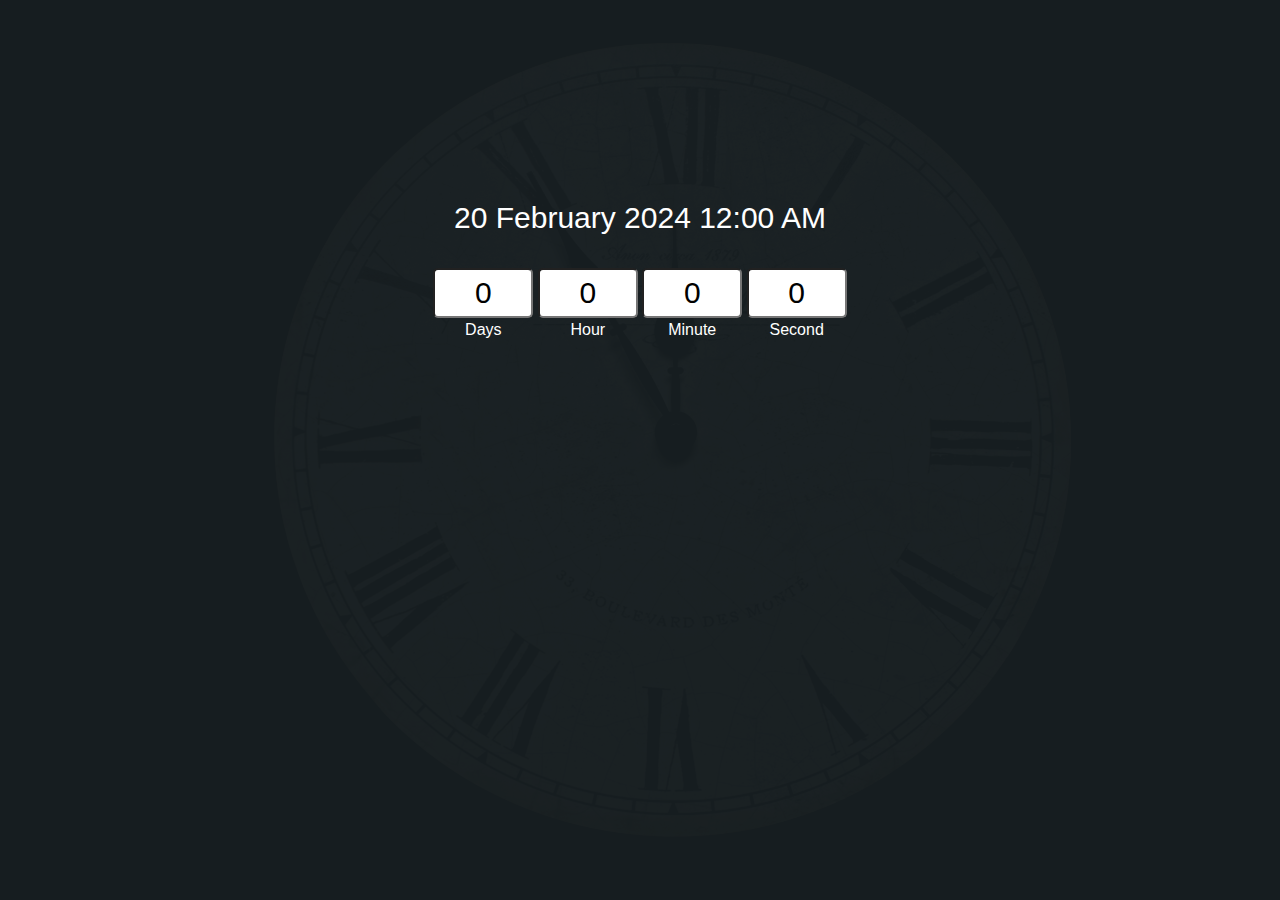
<file: index.html>
<!DOCTYPE html>
<html lang="en">

<head>
    <meta charset="UTF-8">
    <meta name="viewport" content="width=device-width, initial-scale=1.0">
    <title>Counter</title>
    <meta name="viewport" content="width=device-width, initial-scale=1">
    <link href="https://cdn.jsdelivr.net/npm/bootstrap@5.3.2/dist/css/bootstrap.min.css" rel="stylesheet">
    <script src="https://cdn.jsdelivr.net/npm/bootstrap@5.3.2/dist/js/bootstrap.bundle.min.js"></script>
    <link rel="stylesheet" href="./index.css">
</head>

<body>
    <div class="main">
        <div class="overlay">
            <div>
                <h2 id="end-date"></h2>
            </div>
            <br>
            <div class="counter-areas">
                <div>
                    <input type="text" readonly value="0">
                    <br>
                    <label for="">Days</label>
                </div>
                <div>
                    <input type="text" readonly value="0">
                    <br>
                    <label for="">Hour</label>
                </div>
                <div>
                    <input type="text" readonly value="0">
                    <br>
                    <label for="">Minute</label>
                </div>
                <div>
                    <input type="text" readonly value="0">
                    <br>
                    <label for="">Second</label>
                </div>
            </div>
        </div>
    </div>
</body>
<script src="/index.js"></script>

</html>
</file>
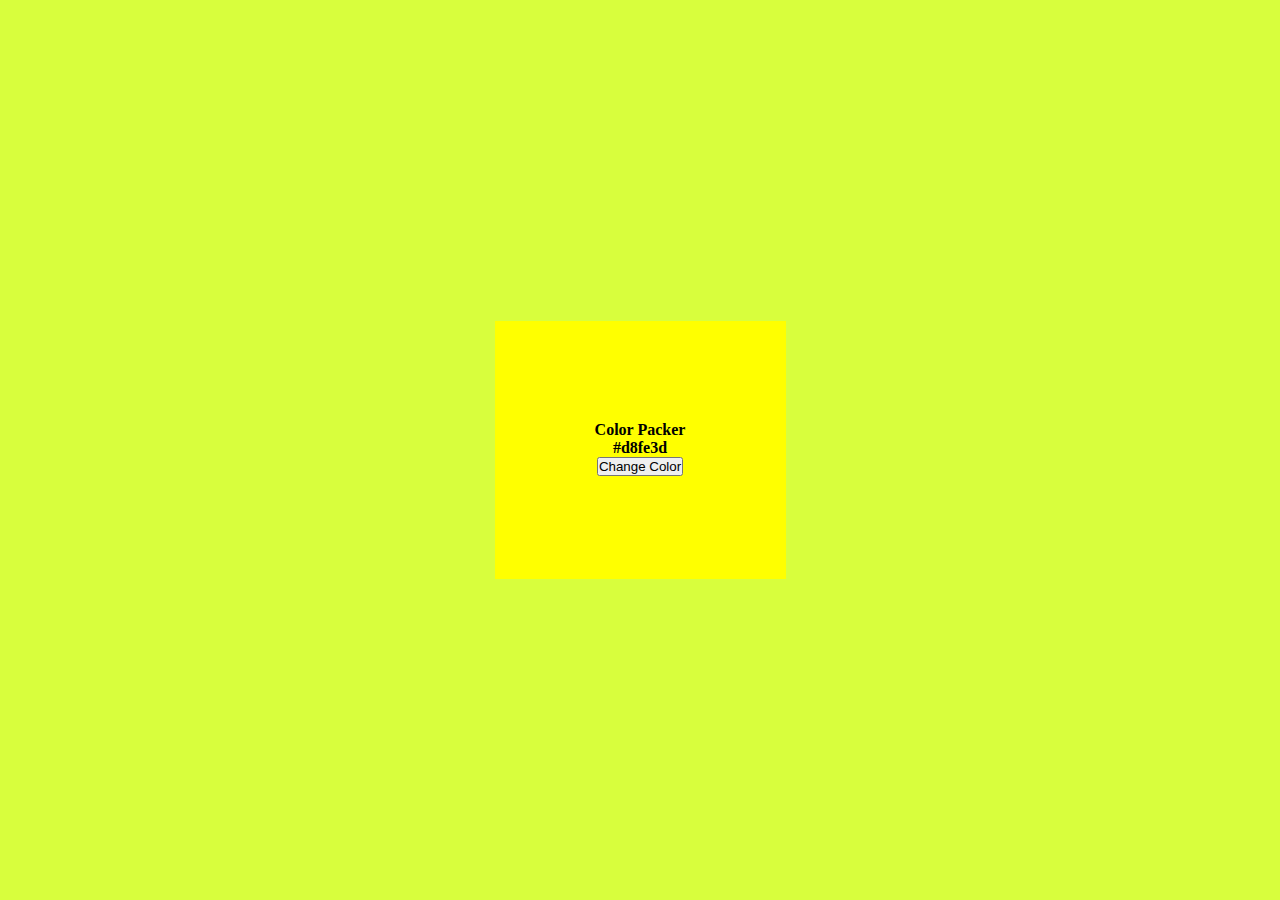
<file: colorSelector/index.html>
<!DOCTYPE html>
<html lang="en">

<head>
    <meta charset="UTF-8">
    <meta name="viewport" content="width=device-width, initial-scale=1.0">
    <title>Document</title>
    <link rel="stylesheet" href="/colorSelector/index.css">
</head>

<body>
    <section class="main">
        <div>
            <h4 href="#" id="hello-world">Color Packer</h4>
            <h4 id="hexa-code"></h4>
            <button type="button" id="btn">Change Color</button>
        </div>
    </section>
    <script src="/colorSelector/index.js"></script>
</body>

</html>
</file>
<file: index.css>
* {
    margin: 0;
    padding: 0;
    font-family: Arial, Helvetica, sans-serif;
}

.main {
    background-image: url("/bannercounter.jpg");
    height: 100vh;
    width: 100vw;
    background-size: cover;
    background-repeat: no-repeat;
    text-align: center;
}

.overlay {
    color: white;
    /* display: flex; */
    background-color: rgba(22, 30, 33, 0.979);
    width: 100%;
    height: 100%;
}

.overlay>div>h2{
    font-size: 30px;
    width: 100%;
    padding-top: 200px;
}

.counter-areas>div{
    display: inline-block;
    text-align: center;

}

.counter-areas>div>input{
    text-align: center;
    width: 100px;
    height: 50px;
    font-size: 30px;
    border-radius: 5px;
}
</file>
<file: colorSelector/index.css>
* {
     margin: 0;
     padding: 0;
 }

 .main {
     display: flex;
     height: 100vh;
     align-items: center;
     justify-content: center;
 }

 .main>div {
     background-color: yellow;
     width: 91px;
     height: 58px;
     text-align: center;
     padding: 100px;
 }
</file>
